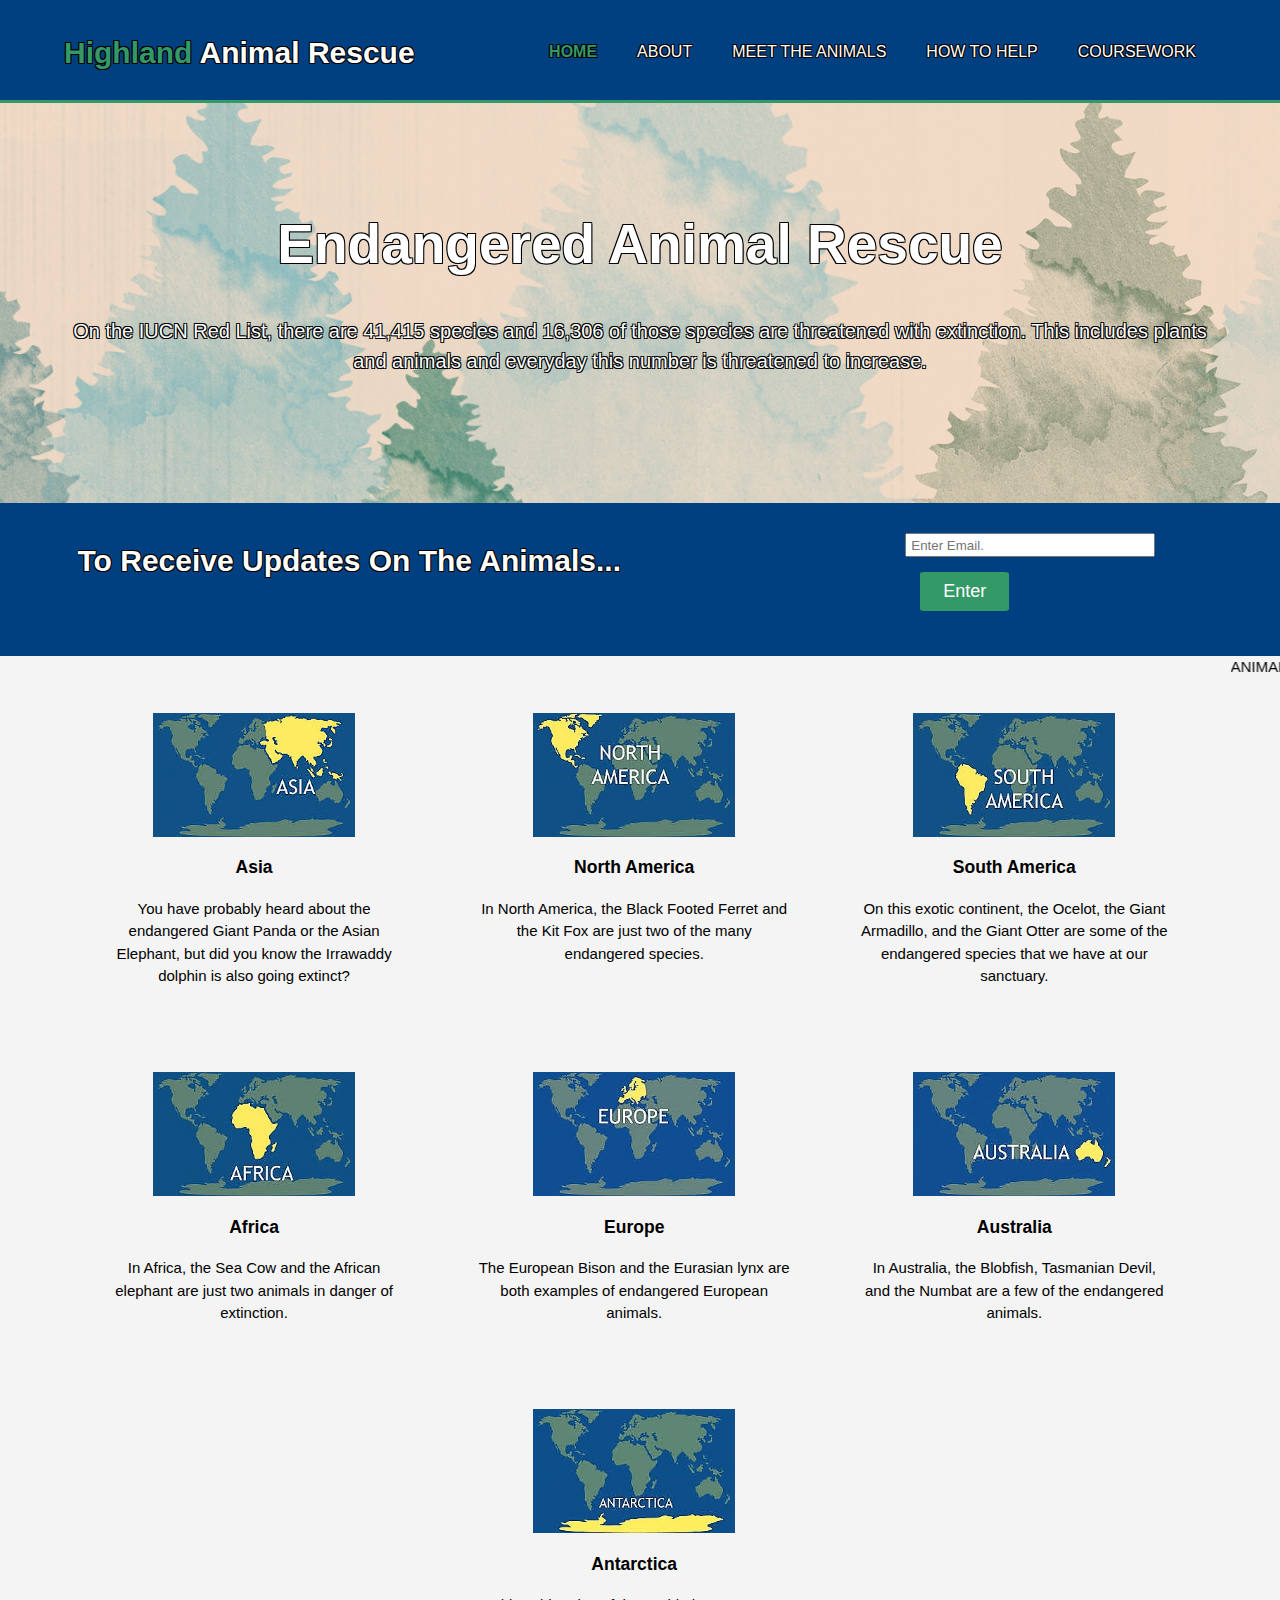
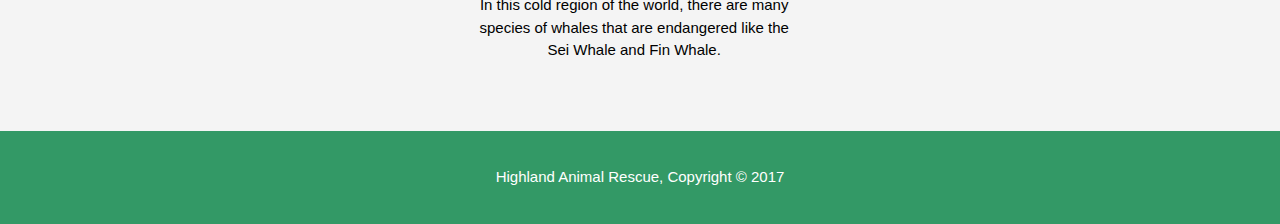
<file: index.html>
<!--Home/Index Page-->
<html>
    <head>
        <link rel="icon" href="Angry_grft.png" type="image/png"/>
        <meta charset= "utf-8">
        <meta name ="viewport" content="width=device-width">
        <meta name="description" content="Do You Know How Many Species Are Endangered Today?">
        <meta name="Keyword" content="Endangered Species, Help, Donation, Rescue">
        <meta name="author" content= "Hailey Li">
        <title>Endangered Species Rescue | Welcome</title>
        <link rel= "stylesheet" href="style.css">
    </head>
    <body>
        <header>
            <div class="container">
                <div id= "branding">
                    <h1><span class="highlight">Highland </span>Animal Rescue</h1>
                </div>
                <nav>
                    <ul>
                        <li class="current"><a href= "index.html">Home</a></li>
                        <li><a href= "about.html">About</a></li> 
                        <li><a href= "meettheanimals.html">Meet The Animals</a></li>
                        <li><a href= "howtohelp.html">How To Help</a></li>
                        <li><a href= "coursework.html">Coursework</a></li>
                    </ul>
                </nav>
                
            </div>
        </header>
<!--Showcase-->
        <section id="showcase">
            <div class="container">
                <h1 class="shadow">Endangered Animal Rescue</h1>
            </div>
            <div class="container">
                <p class="shadow">On the IUCN Red List, there are 41,415 species and 16,306 of those species are threatened with extinction. This includes plants and animals and everyday this number is threatened to increase.</p>
            </div>
        </section>
        <section id= "newsletter">
            <div class= "container">
                <h1 class="shadow1">To Receive Updates On The Animals...</h1>
                <form>
                    <input type="email" placeholder="Enter Email.">
                    <!--Hover Button-->
                    <head>
                    <style>
                        .button {
                              border-radius: 5%;
                              background-color: #339966;
                              border: none;
                              color: #ffffff;
                              text-align: center;
                              font-size: 120%;
                              padding: 3%;
                              width: 30%;
                              transition: all 0.5s;
                              cursor: pointer;
                              margin: 5%;
                             
                            }
                            
                            .button span {
                              cursor: pointer;
                              display: inline-block;
                              position: relative;
                              transition: 0.5s;
                            }
                            
                            .button span:after {
                              content: '\00bb';
                              position: absolute;
                              opacity: 0;
                              top: 0;
                              right: -15%;
                              transition: 0.5s;
                            }
                            
                            .button:hover span {
                              padding-right: 20%;
                            }
                            
                            .button:hover span:after {
                              opacity: 1;
                              right: 0;
                            }
                            </style>
                            </head>
                            <body>
                            <button class="button"><span> Enter </span></button>
                            </body>

                </form>
            </div>
        </section>
        
<!--Continents-->
        <section id="boxes1">
            <marquee>ANIMALS ARE DYING! YOU CAN SAVE THEM TODAY BY DONATING!</marquee>
            <div class= "container">
                <div class= "box1">
                    <img src="./img/asia.img.png">
                    <h3>Asia</h3>
                    <p>You have probably heard about the endangered Giant Panda or the Asian Elephant, but did you know the Irrawaddy dolphin is also going extinct?</p>
                </div>
                <div class= "box1">
                    <img src="./img/na.img.jpg">
                    <h3>North America</h3>
                    <p>In North America, the Black Footed Ferret and the Kit Fox are just two of the many endangered species. </p>
                </div>
                <div class= "box1">
                    <img src="./img/sa.img.jpg">
                    <h3>South America</h3>
                    <p>On this exotic continent, the Ocelot, the Giant Armadillo, and the Giant Otter are some of the endangered species that we have at our sanctuary.</p>
                </div>
                <div class= "box1">
                    <img src="./img/africa.img.jpg">
                    <h3>Africa</h3>
                    <p>In Africa, the Sea Cow and the African elephant are just two animals in danger of extinction.</p>
                </div>
                <div class= "box1">
                    <img src="./img/europe.img.jpg">
                    <h3>Europe</h3>
                    <p>The European Bison and the Eurasian lynx are both examples of endangered European animals.</p>
                </div>
                <div class= "box1">
                    <img src="./img/australia.img.jpg">
                    <h3>Australia</h3>
                    <p>In Australia, the Blobfish, Tasmanian Devil, and the Numbat are a few of the endangered animals.</p>
                </div>
                <div class= "box1">
                    <h3> </h3>
                    <p> </p>
                </div>
                <div class= "box1">
                    <img src="./img/ant.img.jpg">
                    <h3>Antarctica</h3>
                    <p>In this cold region of the world, there are many species of whales that are endangered like the Sei Whale and Fin Whale.</p>
                </div>
            </div>
        </section> 
<!--Footer-->
        <footer>
            <p>Highland Animal Rescue, Copyright &copy; 2017</p>
        </footer>
        </section>
    </body>
</html>
</file>
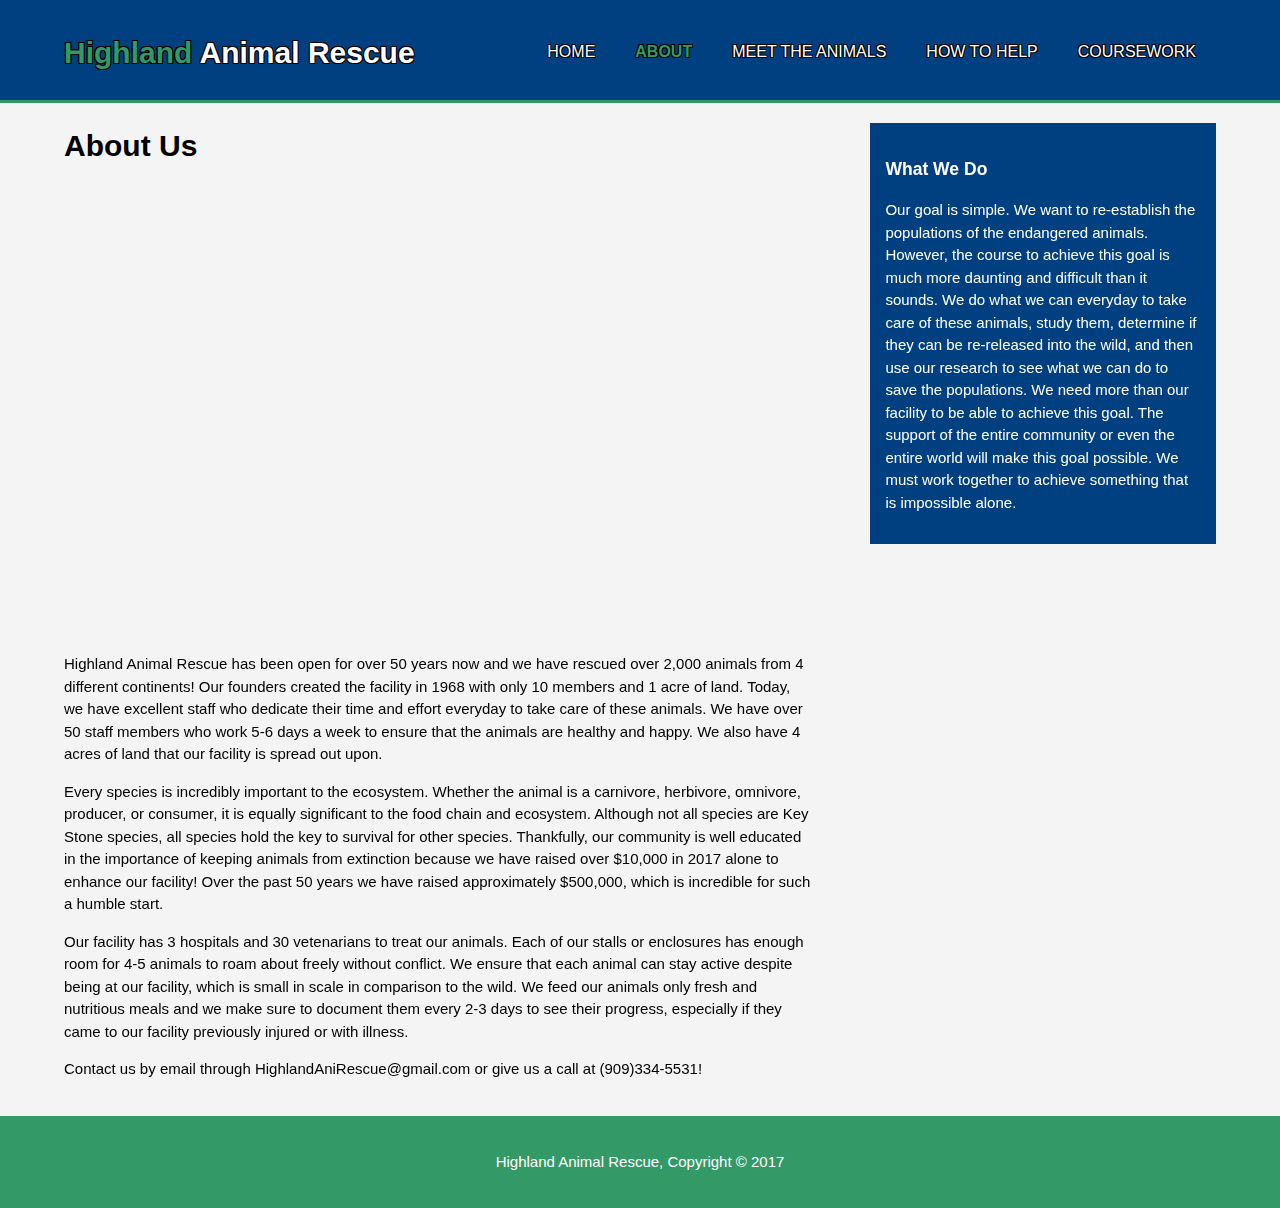
<file: about.html>
<!--About Page -->
<html>
    <head>
        <meta charset= "utf-8">
        <meta name ="viewport" content="width=device-width">
        <meta name="description" content="Do You Know How Many Species Are Endangered Today?">
        <meta name="Keyword" content="Endangered Species, Help, Donation, Rescue">
        <meta name="author" content= "Hailey Li">
        <title>Endangered Species Rescue | About</title>
        <link rel= "stylesheet" href="style.css">
    </head>
    <body>
        <header>
            <div class="container">
                <div id= "branding">
                    <h1><span class="highlight">Highland </span>Animal Rescue</h1>
                </div>
                <nav>
                    <ul>
                        <li><a href= "index.html">Home</a></li>
                        <li class="current"><a href= "about.html">About</a></li> 
                        <li><a href= "meettheanimals.html">Meet The Animals</a></li>
                        <li><a href= "howtohelp.html">How To Help</a></li>
                        <li><a href= "coursework.html">Coursework</a></li>
                    </ul>
                </nav>
                
            </div>
        </header>
<!--Intro-->
        <section id="main">
            <div class= "container">
                <article id="main-col">
                    <h1 class="page-title">About Us</h1>
                    <iframe width="100%" height="50%" src="https://www.youtube.com/embed/_WLcGRMNj0U?autoplay=1" frameborder="0" allow="autoplay; encrypted-media" allowfullscreen></iframe>
                    <p>Highland Animal Rescue has been open for over 50 years now and we have rescued over 2,000 animals from 4 different continents! Our founders created the facility in 1968 with only 10 members and 1 acre of land. Today, we have excellent staff who dedicate their time and effort everyday to take care of these animals. We have over 50 staff members who work 5-6 days a week to ensure that the animals are healthy and happy. We also have 4 acres of land that our facility is spread out upon.</p>
                    <p>Every species is incredibly important to the ecosystem. Whether the animal is a carnivore, herbivore, omnivore, producer, or consumer, it is equally significant to the food chain and ecosystem. Although not all species are Key Stone species, all species hold the key to survival for other species. Thankfully, our community is well educated in the importance of keeping animals from extinction because we have raised over $10,000 in 2017 alone to enhance our facility! Over the past 50 years we have raised approximately $500,000, which is incredible for such a humble start. </p>
                    <p>Our facility has 3 hospitals and 30 vetenarians to treat our animals. Each of our stalls or enclosures has enough room for 4-5 animals to roam about freely without conflict. We ensure that each animal can stay active despite being at our facility, which is small in scale in comparison to the wild. We feed our animals only fresh and nutritious meals and we make sure to document them every 2-3 days to see their progress, especially if they came to our facility previously injured or with illness.</p>
                    <p>Contact us by email through HighlandAniRescue@gmail.com or give us a call at (909)334-5531!</p>
                </article>
<!--Blue Side Box-->
                <aside id="sidebar">
                    <div class= "dark">
                        <h3>What We Do</h3>
                        <p>Our goal is simple. We want to re-establish the populations of the endangered animals. However, the course to achieve this goal is much more daunting and difficult than it sounds. We do what we can everyday to take care of these animals, study them, determine if they can be re-released into the wild, and then use our research to see what we can do to save the populations. We need more than our facility to be able to achieve this goal. The support of the entire community or even the entire world will make this goal possible. We must work together to achieve something that is impossible alone.</p>
                    </div>
                </aside>
            </div>
        </section> 
<!--Footer-->
        <footer>
            <p>Highland Animal Rescue, Copyright &copy; 2017</p>
        </footer>
        </section>
    </body>
</html>
</file>
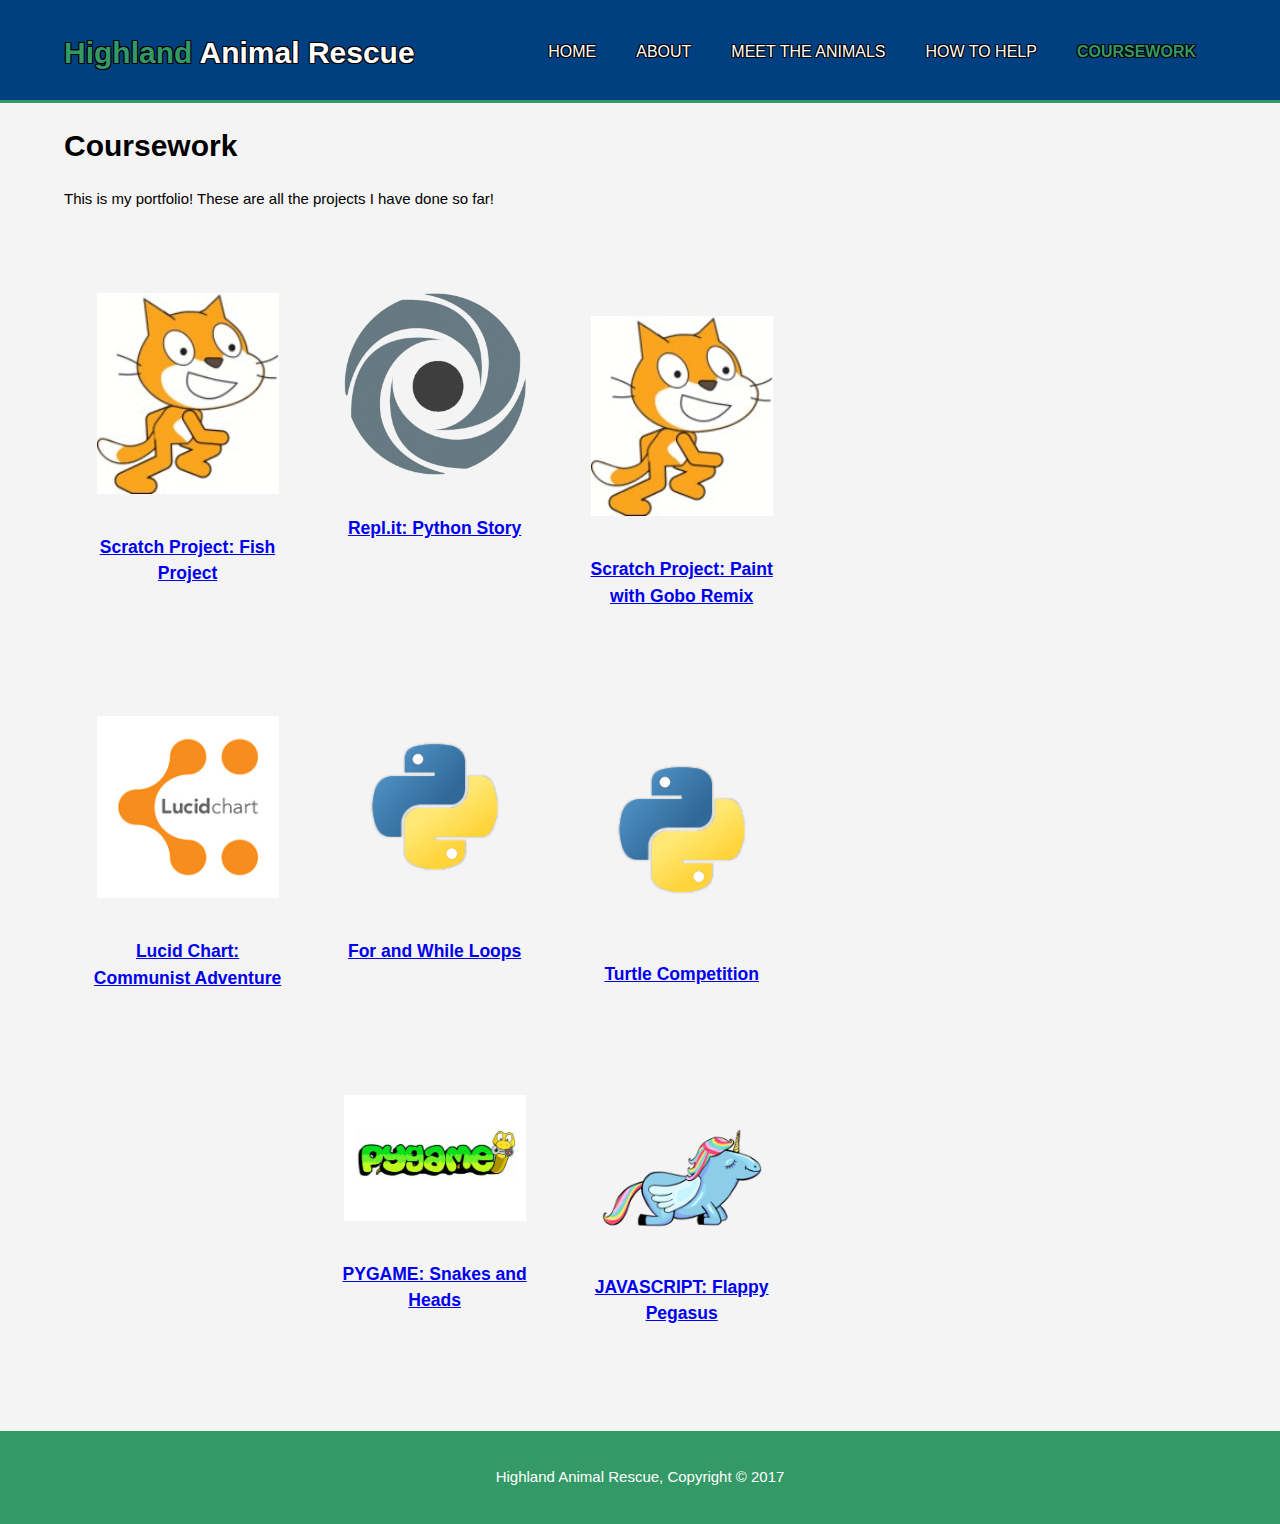
<file: coursework.html>
<!--Coursework Page-->
<html>
    <head>
        <link rel="apple-touch-icon" sizes="180x180" href="/apple-touch-icon.png">
        <link rel="icon" type="image/png" sizes="32x32" href="/favicon-32x32.png">
        <link rel="icon" type="image/png" sizes="16x16" href="/favicon-16x16.png">
        <link rel="manifest" href="/manifest.json">
        <link rel="mask-icon" href="/safari-pinned-tab.svg" color="#5bbad5">
        <meta name="theme-color" content="#ffffff">
        <meta charset= "utf-8">
        <meta name ="viewport" content="width=device-width">
        <meta name="description" content="Do You Know How Many Species Are Endangered Today?">
        <meta name="Keyword" content="Endangered Species, Help, Donation, Rescue">
        <meta name="author" content= "Hailey Li">
        <title>Endangered Species Rescue | Welcome</title>
        <link rel= "stylesheet" href="style.css">
    </head>
    <body>
        <header>
            <div class="container">
                <div id= "branding">
                    <h1><span class="highlight">Highland </span>Animal Rescue</h1>
                </div>
                <nav>
                    <ul>
                        <li><a href= "index.html">Home</a></li>
                        <li><a href= "about.html">About</a></li> 
                        <li><a href= "meettheanimals.html">Meet The Animals</a></li>
                        <li><a href= "howtohelp.html">How To Help</a></li>
                        <li class="current"><a href= "coursework.html">Coursework</a></li>
                    </ul>
                </nav>
                
            </div>
        </header>
<!--My Projects-->
        <section id="main">
            <div class= "container">
                <article id="main-col">
                    <h1 class="page-title">Coursework</h1>
                    <p>This is my portfolio! These are all the projects I have done so far!</p>
        <section id = "boxes2">
            <div class = "container3">
                <div class = "box2">
                    <img src = "./img/scratchcat.gif">
                    <h3><a href="https://scratch.mit.edu/projects/171513097/">Scratch Project: Fish Project</a></h3>
                </div>
                <div class = "box2">
                    <img src = "./img/replit.png">
                    <h3><a href="https://repl.it/KwdU/28">Repl.it: Python Story</a></h3>
                </div>
                <div class = "box2">
                    <img src = "./img/scratchcat.gif">
                    <h3><a href="https://scratch.mit.edu/projects/171390476/">Scratch Project: Paint with Gobo Remix</a></h3>
                </div>
                <div class = "box2">
                    <img src = "./img/lucid.jpg">
                    <h3><a href="https://www.lucidchart.com/documents/edit/299018f0-3c09-4528-b1a2-e717b140087f">Lucid Chart: Communist Adventure</a></h3>
                </div>
                <div class = "box2">
                    <img src = "./img/python.png">
                    <h3><a href="https://drive.google.com/open?id=0B_5wTMvB0IAwVlRvQmNQRXlEaUk">For and While Loops</a></h3>
                </div>
                <div class = "box2">
                    <img src = "./img/python.png">
                    <h3><a href="https://drive.google.com/open?id=0B_5wTMvB0IAwMkhMbzVRTW5kakU">Turtle Competition</a></h3>
                </div>
                <div class = "box2">
                    <img src = "./img/pygame.jpg">
                    <h3><a href="Li_ArauzGame.py">PYGAME: Snakes and Heads</a></h3>
                </div>
                <div class = "box2">
                    <img src = "./img/peg.png">
                    <h3><a href="flappy.html">JAVASCRIPT: Flappy Pegasus</a></h3>
                </div>


            </div>
        </section>
        </section>
<!--Footer-->
        <footer>
            <p>Highland Animal Rescue, Copyright &copy; 2017</p>
        </footer>

    </body>
</html>
</file>
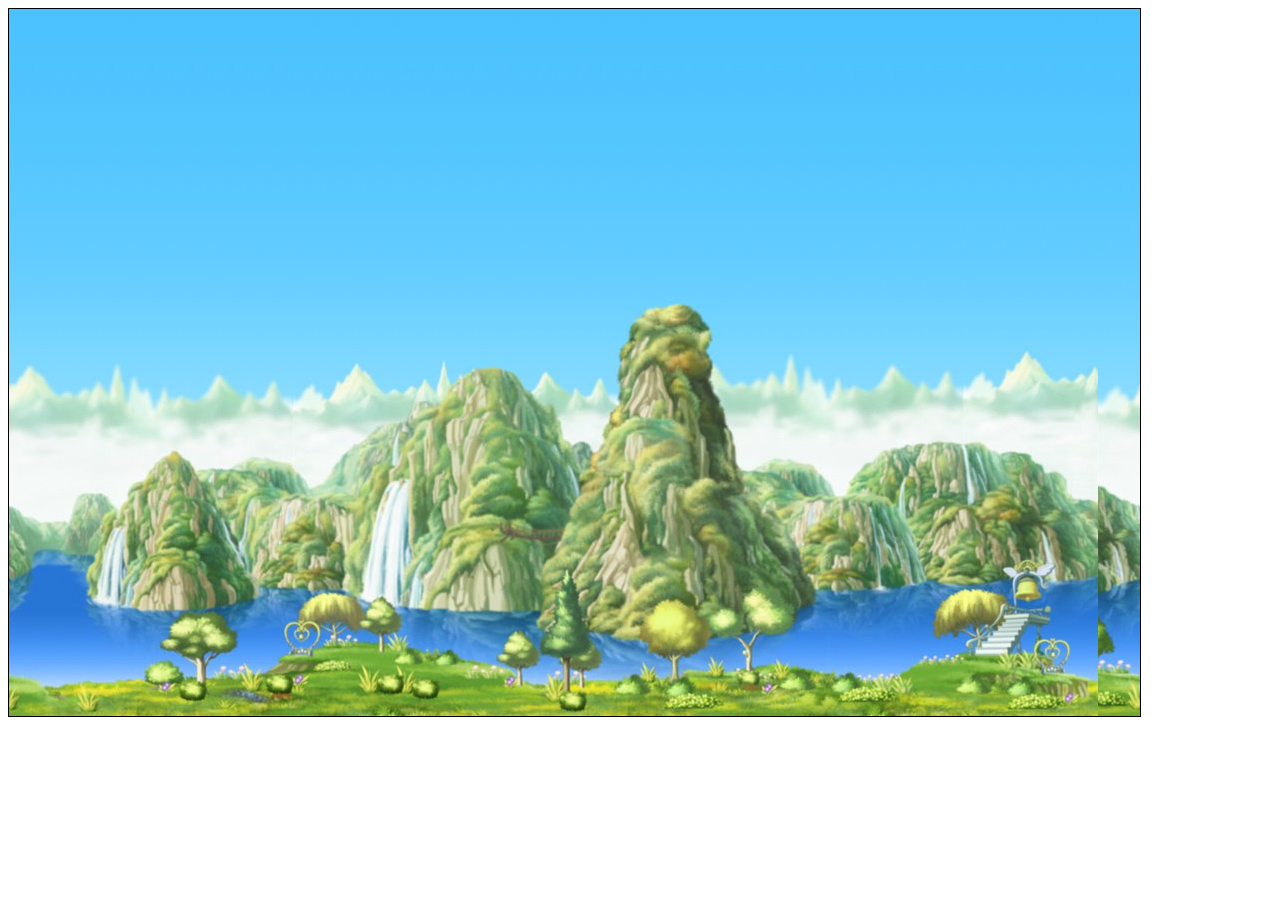
<file: flappy.html>
<html>

    <head>
    <meta http-equiv="Content-Type" content="text/html; charset=UTF-8" />
    <title>Processing Demo</title>
    <script type="text/javascript" src="./img/processing.js"></script>
    </head>

    <body>
    <script type="text/processing">

    PImage background;
    PImage flying;
    int count = 0;
    int x = -200, y, vy = 0;
    int[] wx = new int[2];
    int[] wy = new int[2];
    
    void setup(){
      size(1131, 707);
      background = loadImage("./img/bg.png");
      flying = loadImage("./img/peg.png");
    }
    
    void draw(){
      image(background, count, 0);
      image(background, width + count, 0);
      count --;
      if (count == -1131){
        count = 0;
      }
        vy += 1;
        y += vy;
      image(flying, 110, y);
    }
    void mousePressed(){
      vy = -17;
    }

    </script>
    <canvas id="sketch" style="border: 1px solid black;"></canvas>
    </body>
</html>
</file>
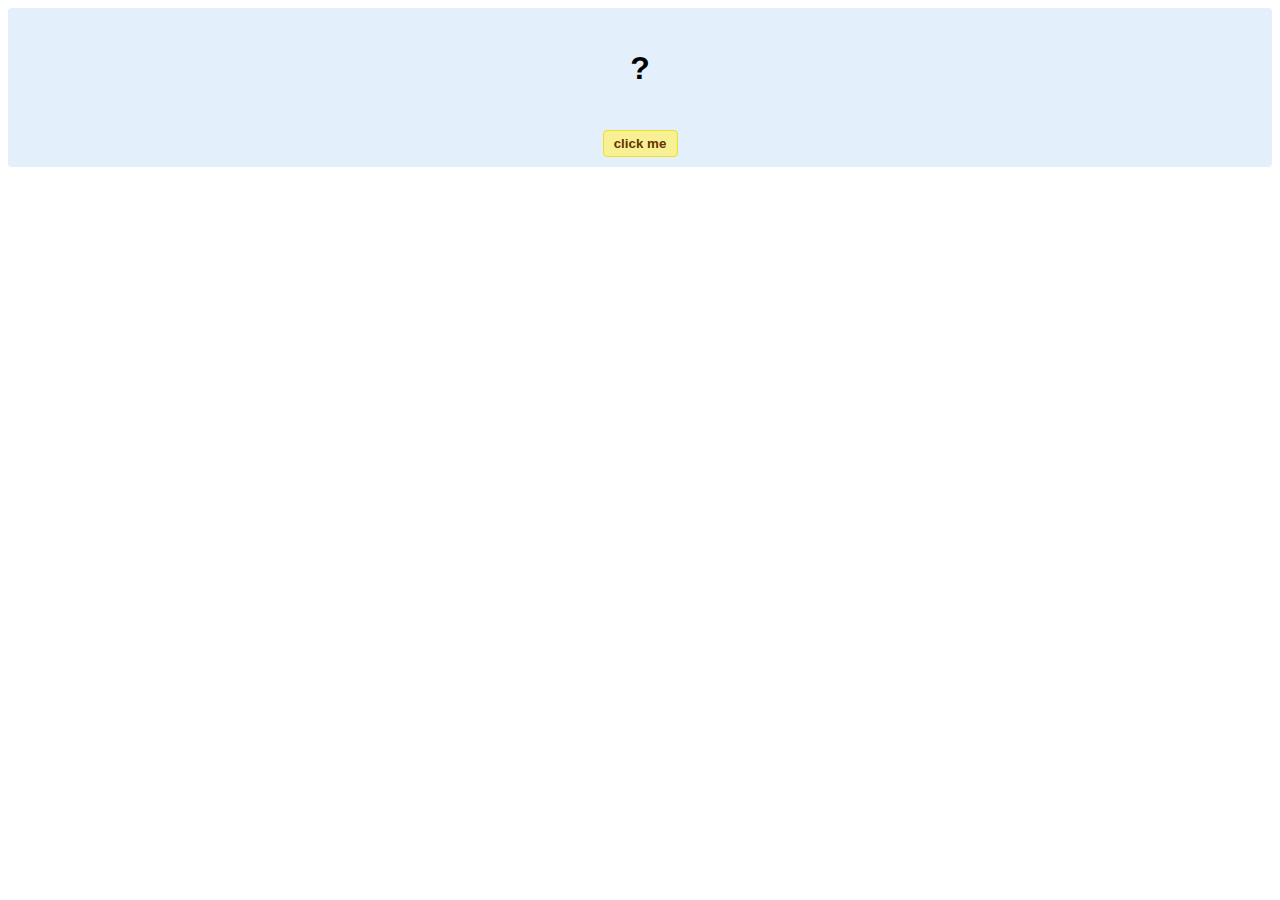
<file: hello-world.html>
<!DOCTYPE html>
<!-- HTML5 Hello world by kirupa - http://www.kirupa.com/html5/getting_your_feet_wet_html5_pg1.htm -->
<html lang="en-us">

<head>
<meta charset="utf-8">
<title>Hello...</title>
<style type="text/css">
#mainContent {
	font-family: Arial, Helvetica, sans-serif;
	font-size: xx-large;
	font-weight: bold;
	background-color: #E3F0FB;
	border-radius: 4px;
	padding: 10px;
	text-align: center;
}
.buttonStyle {
	border-radius: 4px;
	border: thin solid #F0E020;
	padding: 5px;
	background-color: #F8F094;
	font-family: "Segoe UI", Tahoma, Geneva, Verdana, sans-serif;
	font-weight: bold;
	color: #663300;
	width: 75px;
}

.buttonStyle:hover {
	border: thin solid #FFCC00;
	background-color: #FCF9D6;
	color: #996633;
	cursor: pointer;
}
.buttonStyle:active {
	border: thin solid #99CC00;
	background-color: #F5FFD2;
	color: #669900;
	cursor: pointer;
}

</style>
</head>

<body>
<div id="mainContent">
<p id="helloText">?</p>
<button id="clickButton" class="buttonStyle">click me</button>
</div>
<script> 
var myButton = document.getElementById("clickButton");
var myText = document.getElementById("helloText");

myButton.addEventListener('click', doSomething, false)

function doSomething() {
	myText.textContent = "hello, world!";
}
</script>

</body>
</html>
</file>
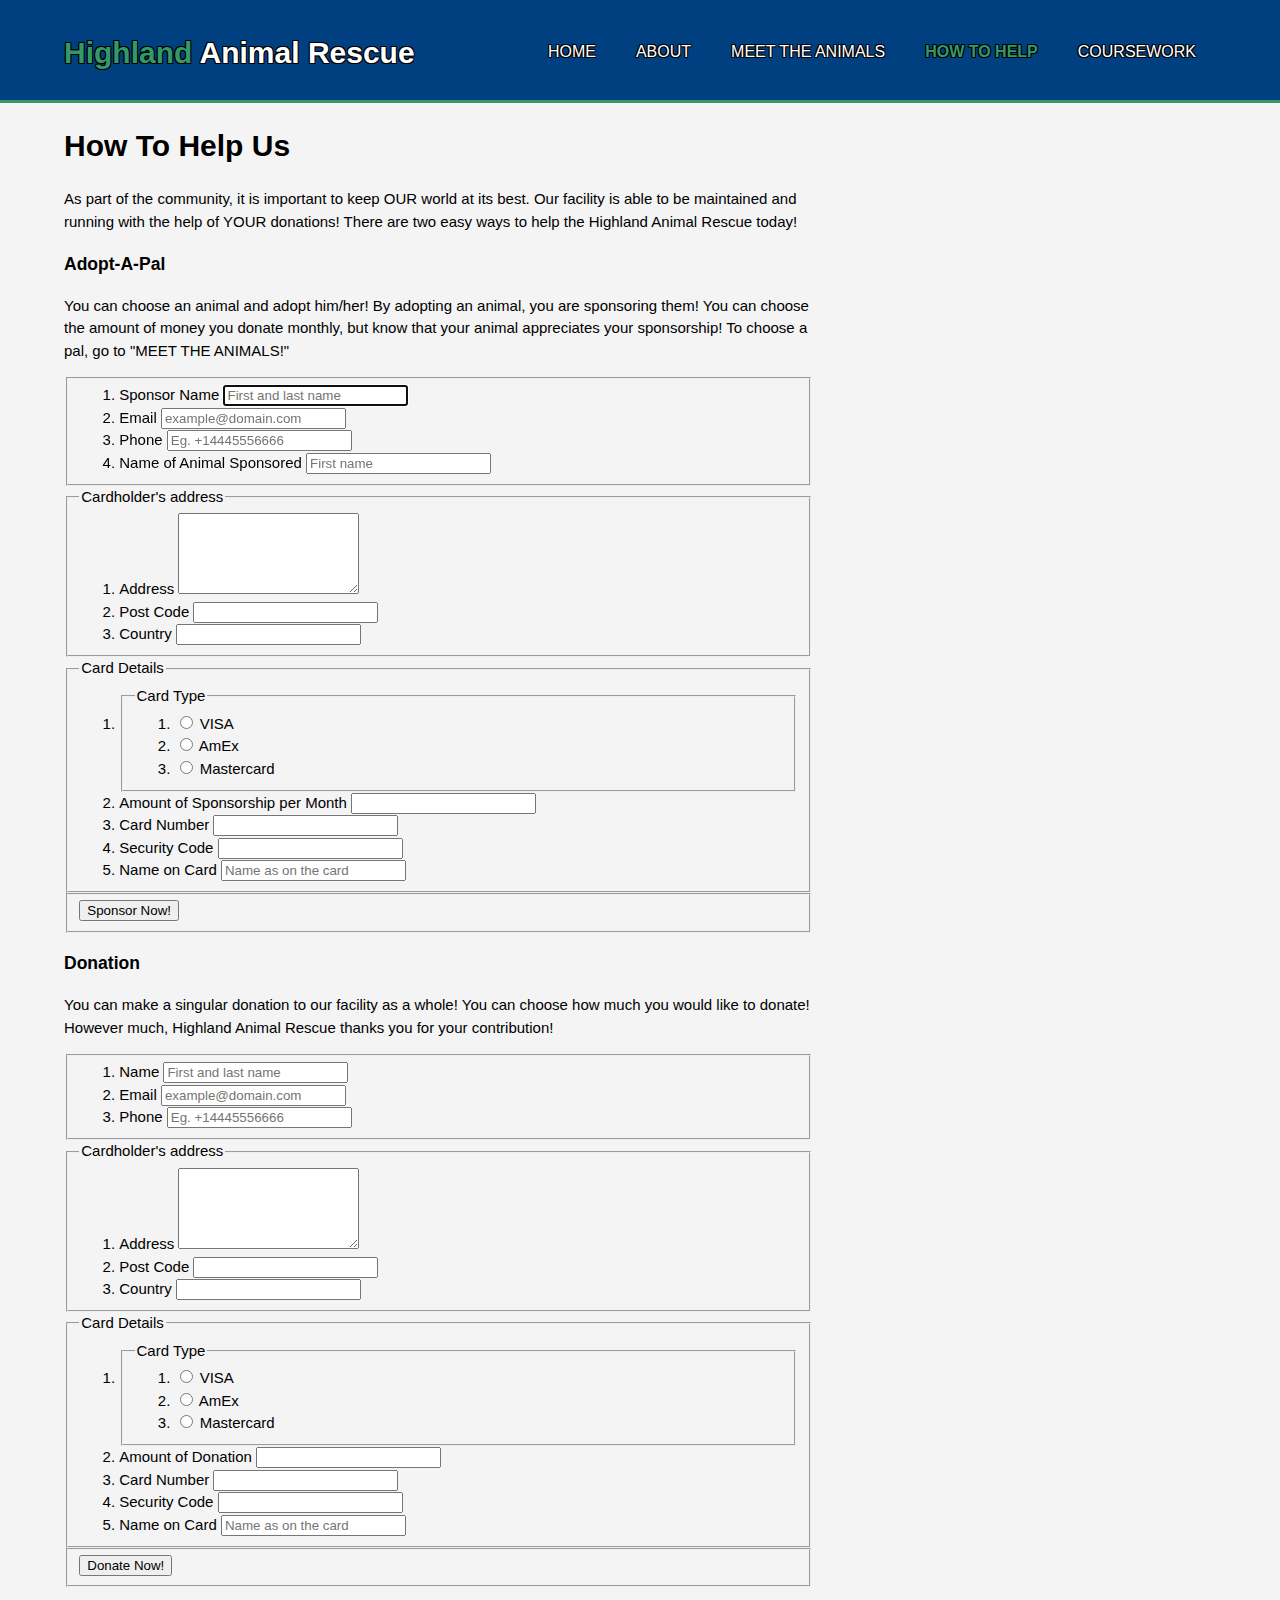
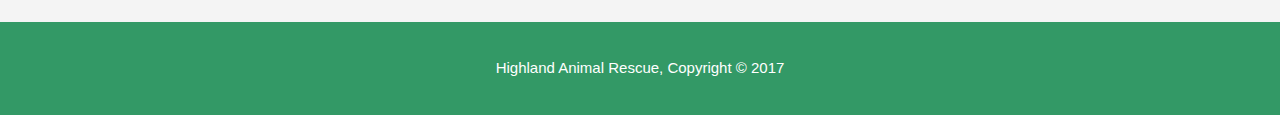
<file: howtohelp.html>
<!--How to Help Page-->
<html>
    <head>
        <meta charset= "utf-8">
        <meta name ="viewport" content="width=device-width">
        <meta name="description" content="Do You Know How Many Species Are Endangered Today?">
        <meta name="Keyword" content="Endangered Species, Help, Donation, Rescue">
        <meta name="author" content= "Hailey Li">
        <title>Endangered Species Rescue | How to Help</title>
        <link rel= "stylesheet" href="style.css">
    </head>
    <body>
        <header>
            <div class="container">
                <div id= "branding">
                    <h1><span class="highlight">Highland </span>Animal Rescue</h1>
                </div>
                <nav>
                    <ul>
                        <li><a href= "index.html">Home</a></li>
                        <li><a href= "about.html">About</a></li> 
                        <li><a href= "meettheanimals.html">Meet The Animals</a></li>
                        <li class="current"><a href= "howtohelp.html">How To Help</a></li>
                        <li><a href= "coursework.html">Coursework</a></li>
                    </ul>
                </nav>
                
            </div>
        </header>
<!--Intro-->
        <section id="main">
            <div class= "container">
                <article id="main-col">
                    <h1 class="page-title">How To Help Us</h1>
                    <p>As part of the community, it is important to keep OUR world at its best. Our facility is able to be maintained and running with the help of YOUR donations! There are two easy ways to help the Highland Animal Rescue today!</p>
                    <ul id="services">
                        <h3>Adopt-A-Pal</h3>
                        <p>You can choose an animal and adopt him/her! By adopting an animal, you are sponsoring them! You can choose the amount of money you donate monthly, but know that your animal appreciates your sponsorship! To choose a pal, go to "MEET THE ANIMALS!"</p>
                        <section>
<!--Credit Card Information 1-->
<form id=payment>
    <fieldset>
        <ol>
            <li>
                <label for=name>Sponsor Name</label>
 
                <input id=name name=name type=text placeholder="First and last name" required autofocus />
            </li>
            <li>
                <label for=email>Email</label>
                <input id=email name=email type=email placeholder="example@domain.com" required />
            </li>
            <li>
                <label for=phone>Phone</label>
                <input id=phone name=phone type=tel placeholder="Eg. +14445556666" required />
            </li>
            <li>
                <label for=name>Name of Animal Sponsored</label>
                <input id=name name=name type=text placeholder="First name" required autofocus />
            </li>
        </ol>
    </fieldset>
    <fieldset>
        <legend>Cardholder's address</legend>
        <ol>
            <li>
                <label for=address>Address</label>
                <textarea id=address name=address rows=5 required>
                </textarea>
            </li>
            <li>
                <label for=postcode>Post Code</label>
                <input id=postcode name=postcode type=text required />
 
            </li>
            <li>
                <label for=country>Country</label>
                <input id=country name=country type=text required />
            </li>
        </ol>
    </fieldset>
    <fieldset>
        <legend>Card Details</legend>
        <ol>
            <li>
            <fieldset>
                <legend>Card Type</legend>
                <ol>
                    <li>
                        <input id=visa name=cardtype type=radio />
                        <label for=visa>VISA</label>
                    </li>
                    <li>
                        <input id=amex name=cardtype type=radio />
                        <label for=amex>AmEx</label>
                    </li>
                    <li>
                        <input id=mastercard name=cardtype type=radio />
                        <label for=mastercard>Mastercard</label>
                    </li>
                </ol>
            </fieldset>
            </li>
            <li>
                <label for=name>Amount of Sponsorship per Month</label>
                <input id=money name=money type=number required autofocus />
            </li>
            <li>
                <label for=cardnumber>Card Number</label>
                <input id=cardnumber name=cardnumber type=number required />
            </li>
            <li>
                <label for=secure>Security Code</label>
                <input id=secure name=secure type=number required />
            </li>
            <li>
                <label for=namecard>Name on Card</label>
                <input id=namecard name=namecard type=text placeholder="Name as on the card" required />
            </li>
        </ol>
    </fieldset>
    <fieldset>
        <button type=submit>Sponsor Now!</button>
    </fieldset>
</form>
</section>
                        <h3>Donation</h3>
                        <p>You can make a singular donation to our facility as a whole! You can choose how much you would like to donate! However much, Highland Animal Rescue thanks you for your contribution!</p>
                        <section>
<!--Credit Card Information 2-->
<form id=payment>
    <fieldset>
        <ol>
            <li>
                <label for=name>Name</label>
 
                <input id=name name=name type=text placeholder="First and last name" required autofocus />
            </li>
            <li>
                <label for=email>Email</label>
                <input id=email name=email type=email placeholder="example@domain.com" required />
            </li>
            <li>
                <label for=phone>Phone</label>
                <input id=phone name=phone type=tel placeholder="Eg. +14445556666" required />
            </li>
        </ol>
    </fieldset>
    <fieldset>
        <legend>Cardholder's address</legend>
        <ol>
            <li>
                <label for=address>Address</label>
                <textarea id=address name=address rows=5 required>
                </textarea>
            </li>
            <li>
                <label for=postcode>Post Code</label>
                <input id=postcode name=postcode type=text required />
 
            </li>
            <li>
                <label for=country>Country</label>
                <input id=country name=country type=text required />
            </li>
        </ol>
    </fieldset>
    <fieldset>
        <legend>Card Details</legend>
        <ol>
            <li>
            <fieldset>
                <legend>Card Type</legend>
                <ol>
                    <li>
                        <input id=visa name=cardtype type=radio />
                        <label for=visa>VISA</label>
                    </li>
                    <li>
                        <input id=amex name=cardtype type=radio />
                        <label for=amex>AmEx</label>
                    </li>
                    <li>
                        <input id=mastercard name=cardtype type=radio />
                        <label for=mastercard>Mastercard</label>
                    </li>
                </ol>
            </fieldset>
            </li>
            <li>
                <label for=name>Amount of Donation</label>
                <input id=money name=money type=number required autofocus />
            </li>
            <li>
                <label for=cardnumber>Card Number</label>
                <input id=cardnumber name=cardnumber type=number required />
            </li>
            <li>
                <label for=secure>Security Code</label>
                <input id=secure name=secure type=number required />
            </li>
            <li>
                <label for=namecard>Name on Card</label>
                <input id=namecard name=namecard type=text placeholder="Name as on the card" required />
            </li>
        </ol>
    </fieldset>
    <fieldset>
        <button type=submit>Donate Now!</button>
    </fieldset>
</form>
</section>
            </div>
        </section> 
<!--Footer-->
        <footer>
            <p>Highland Animal Rescue, Copyright &copy; 2017</p>
        </footer>
        </section>
    </body>
</html>
</file>
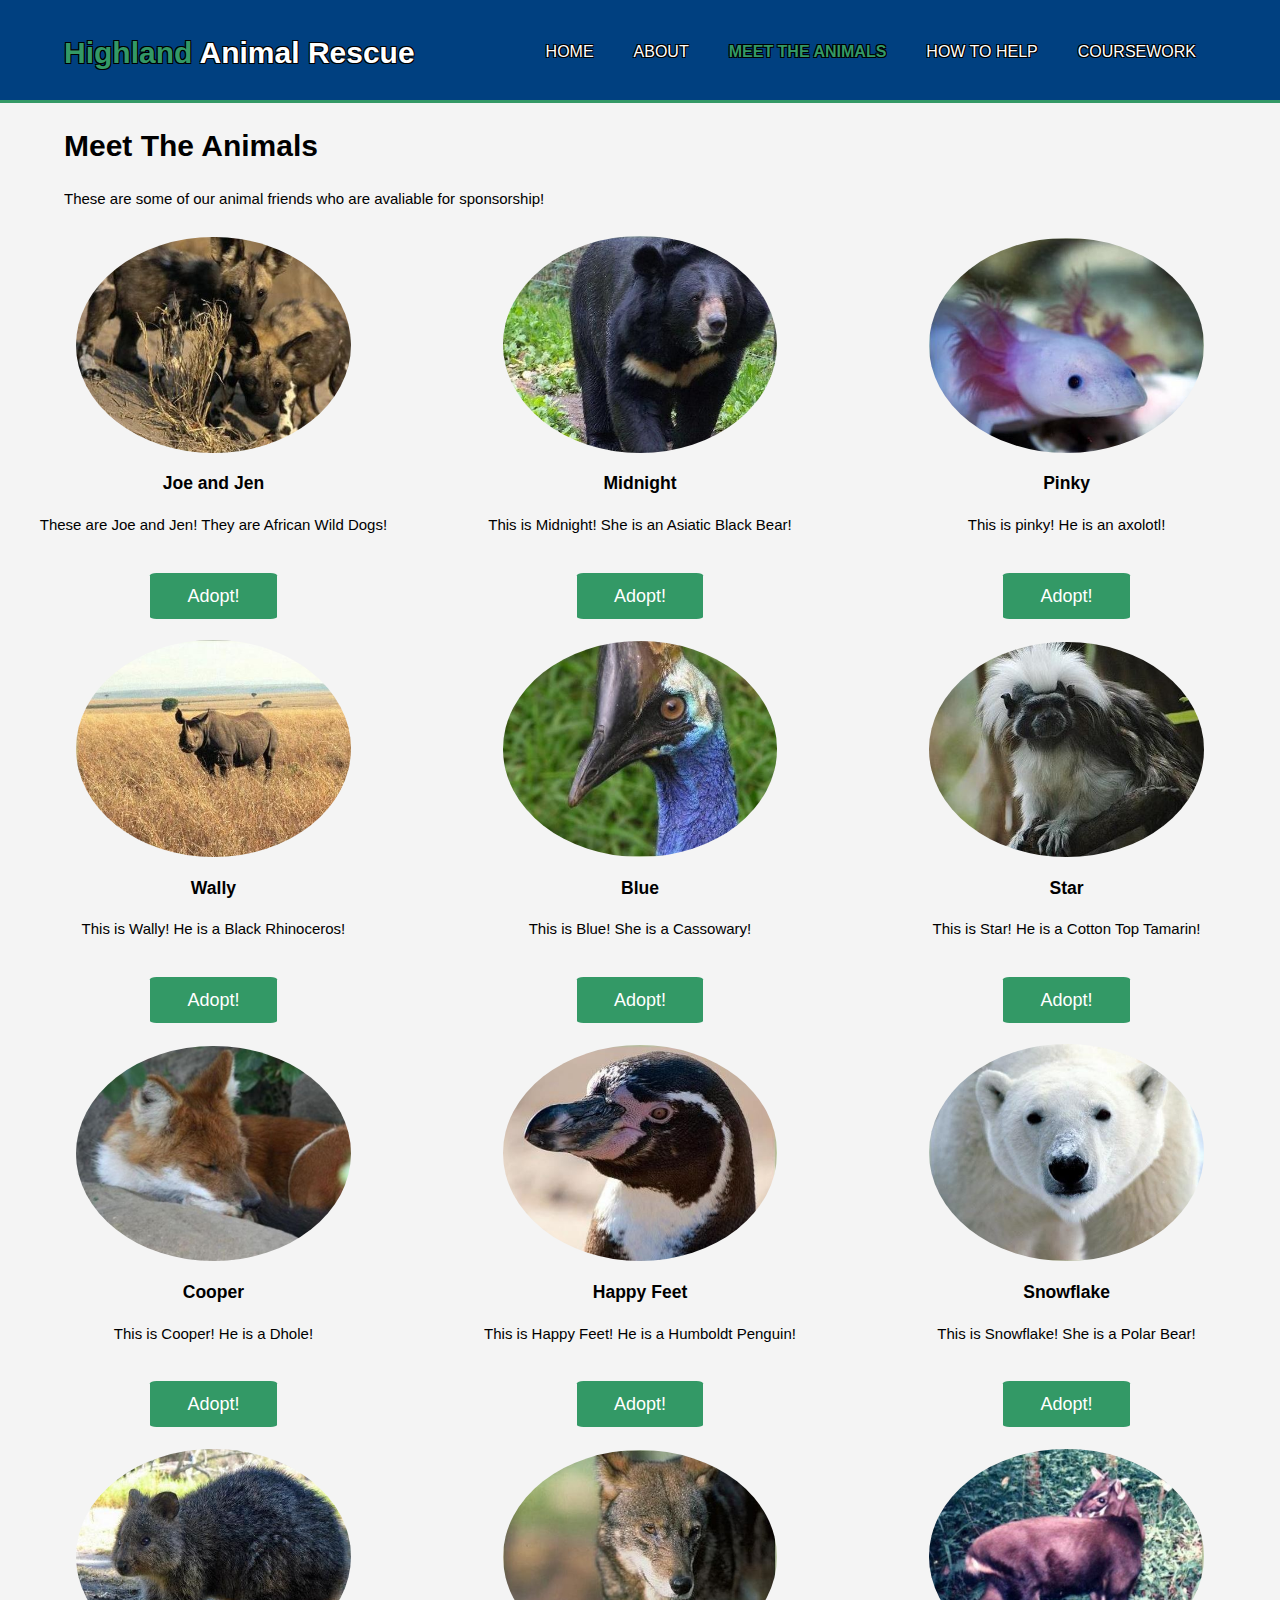
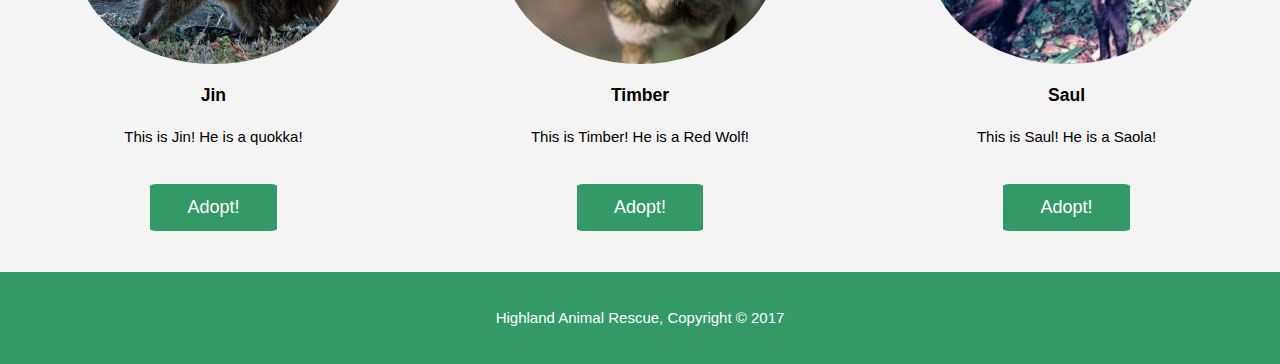
<file: meettheanimals.html>
<!--Meet The Animals-->
<html>
    <head>
        <meta charset= "utf-8">
        <meta name ="viewport" content="width=device-width">
        <meta name="description" content="Do You Know How Many Species Are Endangered Today?">
        <meta name="Keyword" content="Endangered Species, Help, Donation, Rescue">
        <meta name="author" content= "Hailey Li">
        <title>Endangered Species Rescue | Meet the Animals</title>
        <link rel= "stylesheet" href="style.css">
    </head>
    <body>
        <header>
            <div class="container">
                <div id= "branding">
                    <h1><span class="highlight">Highland </span>Animal Rescue</h1>
                </div>
                <nav>
                    <ul>
                        <li><a href= "index.html">Home</a></li>
                        <li><a href= "about.html">About</a></li> 
                        <li class="current"><a href= "meettheanimals.html">Meet The Animals</a></li>
                        <li><a href= "howtohelp.html">How To Help</a></li>
                        <li><a href= "coursework.html">Coursework</a></li>
                    </ul>
                </nav>
                
            </div>
        </header>

        <section id="main">
            <div class= "container">
                <article id="main-col">
                    <h1 class="page-title">Meet The Animals</h1>
                    <p>These are some of our animal friends who are avaliable for sponsorship!</p>
                </article>
            </div>
        </section>
<!--Animals-->
        <section id="boxes">
            <div class= "container3">
                <div class= "box">
                    <a href="https://en.wikipedia.org/wiki/African_wild_dog" title="Click For More Information on Us!"><img src="./img/africanwilddog.jpg"></a>
                    <h3>Joe and Jen</h3>
                    <p>These are Joe and Jen! They are African Wild Dogs!</p>
                    <head>
                    <style>
                        .button {
                              border-radius: 5%;
                              background-color: #339966;
                              border: none;
                              color: #ffffff;
                              text-align: center;
                              font-size: 10%;
                              padding: 3%;
                              width: 30%;
                              transition: all 0.5s;
                              cursor: pointer;
                              margin: 5%;
                            }
                            
                            .button span {
                              cursor: pointer;
                              display: inline-block;
                              position: relative;
                              transition: 0.5s;
                            }
                            
                            .button span:after {
                              content: '\00bb';
                              position: absolute;
                              opacity: 0;
                              top: 0;
                              right: -15%;
                              transition: 0.5s;
                            }
                            
                            .button:hover span {
                              padding-right: 20%;
                            }
                            
                            .button:hover span:after {
                              opacity: 1;
                              right: 0;
                            }
                            </style>
                            </head>
                            <body>
                            <a href="howtohelp.html"><button class="button"><span> Adopt! </span></button></a>
                            </body>
                </div>
                <div class= "box">
                    <a href= "https://en.wikipedia.org/wiki/Asian_black_bear" title="Click For More Information on Me!"><img src="./img/asiaticblackbear.jpg"></a>
                    <h3>Midnight</h3>
                    <p>This is Midnight! She is an Asiatic Black Bear!</p>
                    <head>
                    <style>
                        .button {
                              border-radius: 5%;
                              background-color: #339966;
                              border: none;
                              color: #ffffff;
                              text-align: center;
                              font-size: 120%;
                              padding: 3%;
                              width: 30%;
                              transition: all 0.5s;
                              cursor: pointer;
                              margin: 5%;
                            }
                            
                            .button span {
                              cursor: pointer;
                              display: inline-block;
                              position: relative;
                              transition: 0.5s;
                            }
                            
                            .button span:after {
                              content: '\00bb';
                              position: absolute;
                              opacity: 0;
                              top: 0;
                              right: -15%;
                              transition: 0.5s;
                            }
                            
                            .button:hover span {
                              padding-right: 20%;
                            }
                            
                            .button:hover span:after {
                              opacity: 1;
                              right: 0;
                            }
                            </style>
                            </head>
                            <body>
                            <a href="howtohelp.html"><button class="button"><span> Adopt! </span></button></a>
                            </body>
                </div>
                <div class= "box">
                    <a href="https://en.wikipedia.org/wiki/Axolotl" title="Click For More Information on Me!"><img src="./img/axolotl.JPG"></a>
                    <h3>Pinky</h3>
                    <p>This is pinky! He is an axolotl!</p>
                    <head>
                    <style>
                        .button {
                              border-radius: 5%;
                              background-color: #339966;
                              border: none;
                              color: #ffffff;
                              text-align: center;
                              font-size: 120%;
                              padding: 3%;
                              width: 30%;
                              transition: all 0.5s;
                              cursor: pointer;
                              margin: 5%;
                            }
                            
                            .button span {
                              cursor: pointer;
                              display: inline-block;
                              position: relative;
                              transition: 0.5s;
                            }
                            
                            .button span:after {
                              content: '\00bb';
                              position: absolute;
                              opacity: 0;
                              top: 0;
                              right: -15%;
                              transition: 0.5s;
                            }
                            
                            .button:hover span {
                              padding-right: 20%;
                            }
                            
                            .button:hover span:after {
                              opacity: 1;
                              right: 0;
                            }
                            </style>
                            </head>
                            <body>
                            <a href="howtohelp.html"><button class="button"><span> Adopt! </span></button></a>
                            </body>
                </div>
                <div class= "box">
                    <a href="https://en.wikipedia.org/wiki/Black_rhinoceros" title="Click For More Information on Me!"><img src="./img/blackrhinoceros.jpg"><a/>
                    <h3>Wally</h3>
                    <p>This is Wally! He is a Black Rhinoceros!</p>
                    <head>
                    <style>
                        .button {
                              border-radius: 5%;
                              background-color: #339966;
                              border: none;
                              color: #ffffff;
                              text-align: center;
                              font-size: 120%;
                              padding: 3%;
                              width: 30%;
                              transition: all 0.5s;
                              cursor: pointer;
                              margin: 5%;
                            }
                            
                            .button span {
                              cursor: pointer;
                              display: inline-block;
                              position: relative;
                              transition: 0.5s;
                            }
                            
                            .button span:after {
                              content: '\00bb';
                              position: absolute;
                              opacity: 0;
                              top: 0;
                              right: -15%;
                              transition: 0.5s;
                            }
                            
                            .button:hover span {
                              padding-right: 20%;
                            }
                            
                            .button:hover span:after {
                              opacity: 1;
                              right: 0;
                            }
                            </style>
                            </head>
                            <body>
                            <a href="howtohelp.html"><button class="button"><span> Adopt! </span></button></a>
                            </body>
                </div>
                <div class= "box">
                    <a href="https://en.wikipedia.org/wiki/Cassowary" title="Click For More Information on Me!"><img src="./img/cassowary.jpg"></a>
                    <h3>Blue</h3>
                    <p>This is Blue! She is a Cassowary!</p>
                    <head>
                    <style>
                        .button {
                              border-radius: 5%;
                              background-color: #339966;
                              border: none;
                              color: #ffffff;
                              text-align: center;
                              font-size: 120%;
                              padding: 3%;
                              width: 30%;
                              transition: all 0.5s;
                              cursor: pointer;
                              margin: 5%;
                            }
                            
                            .button span {
                              cursor: pointer;
                              display: inline-block;
                              position: relative;
                              transition: 0.5s;
                            }
                            
                            .button span:after {
                              content: '\00bb';
                              position: absolute;
                              opacity: 0;
                              top: 0;
                              right: -15%;
                              transition: 0.5s;
                            }
                            
                            .button:hover span {
                              padding-right: 20%;
                            }
                            
                            .button:hover span:after {
                              opacity: 1;
                              right: 0;
                            }
                            </style>
                            </head>
                            <body>
                            <a href="howtohelp.html"><button class="button"><span> Adopt! </span></button></a>
                            </body>
                </div>
                <div class= "box">
                    <a href="https://en.wikipedia.org/wiki/Cotton-top_tamarin" title="Click For More Information on Me!"><img src="./img/cottontoptamarin.jpg"></a>                    <h3>Star</h3>
                    <p>This is Star! He is a Cotton Top Tamarin!</p>
                    <head>
                    <style>
                        .button {
                              border-radius: 5%;
                              background-color: #339966;
                              border: none;
                              color: #ffffff;
                              text-align: center;
                              font-size: 120%;
                              padding: 3%;
                              width: 30%;
                              transition: all 0.5s;
                              cursor: pointer;
                              margin: 5%;
                            }
                            
                            .button span {
                              cursor: pointer;
                              display: inline-block;
                              position: relative;
                              transition: 0.5s;
                            }
                            
                            .button span:after {
                              content: '\00bb';
                              position: absolute;
                              opacity: 0;
                              top: 0;
                              right: -15%;
                              transition: 0.5s;
                            }
                            
                            .button:hover span {
                              padding-right: 20%;
                            }
                            
                            .button:hover span:after {
                              opacity: 1;
                              right: 0;
                            }
                            </style>
                            </head>
                            <body>
                            <a href="howtohelp.html"><button class="button"><span> Adopt! </span></button></a>
                            </body>
                </div>
                <div class= "box">
                    <a href="https://en.wikipedia.org/wiki/Dhole" title="Click For More Information on Me!"><img src="./img/dhole.jpg"></a>
                    <h3>Cooper</h3>
                    <p>This is Cooper! He is a Dhole!</p>
                    <head>
                    <style>
                        .button {
                              border-radius: 5%;
                              background-color: #339966;
                              border: none;
                              color: #ffffff;
                              text-align: center;
                              font-size: 120%;
                              padding: 3%;
                              width: 30%;
                              transition: all 0.5s;
                              cursor: pointer;
                              margin: 5%;
                            }
                            
                            .button span {
                              cursor: pointer;
                              display: inline-block;
                              position: relative;
                              transition: 0.5s;
                            }
                            
                            .button span:after {
                              content: '\00bb';
                              position: absolute;
                              opacity: 0;
                              top: 0;
                              right: -15%;
                              transition: 0.5s;
                            }
                            
                            .button:hover span {
                              padding-right: 20%;
                            }
                            
                            .button:hover span:after {
                              opacity: 1;
                              right: 0;
                            }
                            </style>
                            </head>
                            <body>
                            <a href="howtohelp.html"><button class="button"><span> Adopt! </span></button></a>
                            </body>
                </div>
                <div class= "box">
                    <a href= "https://en.wikipedia.org/wiki/Humboldt_penguin" title="Click For More Information on Me!"><img src="./img/humboldtpenguin.JPG"></a>
                    <h3>Happy Feet</h3>
                    <p>This is Happy Feet! He is a Humboldt Penguin! </p>
                    <head>
                    <style>
                        .button {
                              border-radius: 5%;
                              background-color: #339966;
                              border: none;
                              color: #ffffff;
                              text-align: center;
                              font-size: 120%;
                              padding: 3%;
                              width: 30%;
                              transition: all 0.5s;
                              cursor: pointer;
                              margin: 5%;
                            }
                            
                            .button span {
                              cursor: pointer;
                              display: inline-block;
                              position: relative;
                              transition: 0.5s;
                            }
                            
                            .button span:after {
                              content: '\00bb';
                              position: absolute;
                              opacity: 0;
                              top: 0;
                              right: -15%;
                              transition: 0.5s;
                            }
                            
                            .button:hover span {
                              padding-right: 20%;
                            }
                            
                            .button:hover span:after {
                              opacity: 1;
                              right: 0;
                            }
                            </style>
                            </head>
                            <body>
                            <a href="howtohelp.html"><button class="button"><span> Adopt! </span></button></a>
                            </body>
                </div>
                <div class= "box">
                    <a href="https://en.wikipedia.org/wiki/Polar_bear" title="Click For More Information on Me!"><img src="./img/polarbear.JPG"></a>
                    <h3>Snowflake</h3>
                    <p>This is Snowflake! She is a Polar Bear!</p>
                    <head>
                    <style>
                        .button {
                              border-radius: 5%;
                              background-color: #339966;
                              border: none;
                              color: #ffffff;
                              text-align: center;
                              font-size: 120%;
                              padding: 3%;
                              width: 30%;
                              transition: all 0.5s;
                              cursor: pointer;
                              margin: 5%;
                            }
                            
                            .button span {
                              cursor: pointer;
                              display: inline-block;
                              position: relative;
                              transition: 0.5s;
                            }
                            
                            .button span:after {
                              content: '\00bb';
                              position: absolute;
                              opacity: 0;
                              top: 0;
                              right: -15%;
                              transition: 0.5s;
                            }
                            
                            .button:hover span {
                              padding-right: 20%;
                            }
                            
                            .button:hover span:after {
                              opacity: 1;
                              right: 0;
                            }
                            </style>
                            </head>
                            <body>
                            <a href="howtohelp.html"><button class="button"><span> Adopt! </span></button></a>
                            </body>
                </div>
                <div class= "box">
                    <a href="https://en.wikipedia.org/wiki/Quokka" title="Click For More Information on Me!"><img src="./img/quokka.JPG"></a>
                    <h3>Jin</h3>
                    <p>This is Jin! He is a quokka!</p>
                    <head>
                    <style>
                        .button {
                              border-radius: 5%;
                              background-color: #339966;
                              border: none;
                              color: #ffffff;
                              text-align: center;
                              font-size: 120%;
                              padding: 3%;
                              width: 30%;
                              transition: all 0.5s;
                              cursor: pointer;
                              margin: 5%;
                            }
                            
                            .button span {
                              cursor: pointer;
                              display: inline-block;
                              position: relative;
                              transition: 0.5s;
                            }
                            
                            .button span:after {
                              content: '\00bb';
                              position: absolute;
                              opacity: 0;
                              top: 0;
                              right: -15%;
                              transition: 0.5s;
                            }
                            
                            .button:hover span {
                              padding-right: 20%;
                            }
                            
                            .button:hover span:after {
                              opacity: 1;
                              right: 0;
                            }
                            </style>
                            </head>
                            <body>
                            <a href="howtohelp.html"><button class="button"><span> Adopt! </span></button></a>
                            </body>
                </div>
                <div class= "box">
                    <a href="https://en.wikipedia.org/wiki/Red_wolf" title="Click For More Information on Me!"><img src="./img/redwolf.JPG"></a>
                    <h3>Timber</h3>
                    <p>This is Timber! He is a Red Wolf!</p>
                    <head>
                    <style>
                        .button {
                              border-radius: 5%;
                              background-color: #339966;
                              border: none;
                              color: #ffffff;
                              text-align: center;
                              font-size: 120%;
                              padding: 3%;
                              width: 30%;
                              transition: all 0.5s;
                              cursor: pointer;
                              margin: 5%;
                            }
                            
                            .button span {
                              cursor: pointer;
                              display: inline-block;
                              position: relative;
                              transition: 0.5s;
                            }
                            
                            .button span:after {
                              content: '\00bb';
                              position: absolute;
                              opacity: 0;
                              top: 0;
                              right: -15%;
                              transition: 0.5s;
                            }
                            
                            .button:hover span {
                              padding-right: 20%;
                            }
                            
                            .button:hover span:after {
                              opacity: 1;
                              right: 0;
                            }
                            </style>
                            </head>
                            <body>
                            <a href="howtohelp.html"><button class="button"><span> Adopt! </span></button></a>
                            </body>
                </div>
                <div class= "box">
                    <a href="https://en.wikipedia.org/wiki/Saola" title="Click For More Information on Me!"><img src="./img/saola.JPG"></a>
                    <h3>Saul</h3>
                    <p>This is Saul! He is a Saola!</p>
                    <head>
                    <style>
                        .button {
                              border-radius: 5%;
                              background-color: #339966;
                              border: none;
                              color: #ffffff;
                              text-align: center;
                              font-size: 120%;
                              padding: 3%;
                              width: 30%;
                              transition: all 0.5s;
                              cursor: pointer;
                              margin: 5%;
                            }
                            
                            .button span {
                              cursor: pointer;
                              display: inline-block;
                              position: relative;
                              transition: 0.5s;
                            }
                            
                            .button span:after {
                              content: '\00bb';
                              position: absolute;
                              opacity: 0;
                              top: 0;
                              right: -15%;
                              transition: 0.5s;
                            }
                            
                            .button:hover span {
                              padding-right: 20%;
                            }
                            
                            .button:hover span:after {
                              opacity: 1;
                              right: 0;
                            }
                            </style>
                            </head>
                            <body>
                            <a href="howtohelp.html"><button class="button"><span> Adopt! </span></button></a>
                            </body>
                </div>
            </div>
        </section> 
<!--Footer-->
        <footer>
            <p>Highland Animal Rescue, Copyright &copy; 2017</p>
        </footer>
        </section>
    </body>
</html>
</file>
<file: style.css>
body {
    font:15px/1.5 Arial, Helvetica, sans-serif;
    padding:0;
    margin:0;
    background-color:#f4f4f4;
    
}

/* Global */
.container{
    width:90%;
    margin: auto;
    overflow: hidden;
}


ul{
    margin:0;
    padding:0;
}

.button_1{
    height:38px;
    background:#339966;
    border:0;
    padding-left:20px;
    padding-right: 20px;
    color:#ffffff;
    float:right;
}

.dark{
    padding:15px;
    background:#004080;
    color:#ffffff;
    margin-top:10px;
    margin-bottom:10px;
}

/* Header **/
header{
    background:#004080;
    color:#ffffff;
    padding-top:30px;
    min-height: 70px;
    border-bottom:#339966 3px solid;
    text-shadow:
		-1px -1px 0 #000,
		1px -1px 0 #000,
		-1px 1px 0 #000,
		1px 1px 0 #000;
    
}

header a{
    color: #ffffff;
    text-decoration: none;
    text-transform: uppercase;
    font-size: 16px;
    text-shadow:
		-1px -1px 0 #000,
		1px -1px 0 #000,
		-1px 1px 0 #000,
		1px 1px 0 #000;
}


header li{
    float:left;
    display:inline;
    padding:0 20px 0 20px;
}
 header #branding{
     float:left;
     
 }
 
 header #branding h1{
     margin:0;
     
 }
 
 header nav{
     float:right;
     margin-top:10px;
     
 }
 
 header .highlight, header .current a{
     color:#339966;
     font-weight:bold;
 }
 
 header a:hover{
     color:#ffffff;
     font-weight:bold;
     
 }
 
 /*Showcase*/
 #showcase{
     min-height: 400px;
     background:url('./img/showcase.jpg.png') no-repeat;
     background-position: center;
     text-align: center;
     color:#ffffff;
 }
 
 #showcase h1{
     margin-top:100px;
     font-size:55px;
     margin-bottom:10px;
     vertical-align:center;
     text-align: center;
	 text-shadow:
		-1px -1px 0 #000,
		1px -1px 0 #000,
		-1px 1px 0 #000,
		1px 1px 0 #000;
 }
 
 #showcase p{
     font-size:20px;
     text-shadow:
		-1px -1px 0 #000,
		1px -1px 0 #000,
		-1px 1px 0 #000,
		1px 1px 0 #000;
 }
 
 /*newsletter*/
 #newsletter{
     padding:15px;
     color:#ffffff;
     background:#004080;
 }
 
 .shadow{
     text-align: center;
     text-shadow:
		-1px -1px 0 #000,
		1px -1px 0 #000,
		-1px 1px 0 #000,
		1px 1px 0 #000;
}


 .shadow1{
     text-align: center;
     float:left;
     text-shadow:
		-1px -1px 0 #000,
		1px -1px 0 #000,
		-1px 1px 0 #000,
		1px 1px 0 #000;
}


#newsletter form{
    float:right;
    margin-top:15px;
}

#newsletter input[type= "email"]{
    padding:4px;
    height:24px;
    width:250px;
}

/*boxes*/
#boxes{
    margin-top:10px;
    text-align:center;
}

#boxes .box{
    /*
    display: inline-block;
    float:left;
    text-align:center;
    width:33%;
    padding: 0%;
    */
    width: 33%;
    text-align:center;
    display: inline-block;  
}

#boxes .box img{
    width: 65%;
    border-radius: 50%;
}

#boxes1 .box1{
    float:left;
    text-align:center;
    width:27%;
    padding: 3%;
    
}

#boxes1 .box1 img{
    width: 65%;
}

#boxes2 .box2{
    float:left;
    text-align:center;
    width:27%;
    padding:3%;
    
}

#boxes2 .box2 img{
    width:90%;
}


/*sidebar*/
aside#sidebar{
    float:right;
    width:30%;
    margin-top:10px;
}

/*main-col*/
#main-col{
    float:left;
    width:65%;
}

footer{
    padding: 20px;
    margin-top:20px;
    color: #ffffff;
    background-color:#339966;
    text-align: center;
}
</file>
